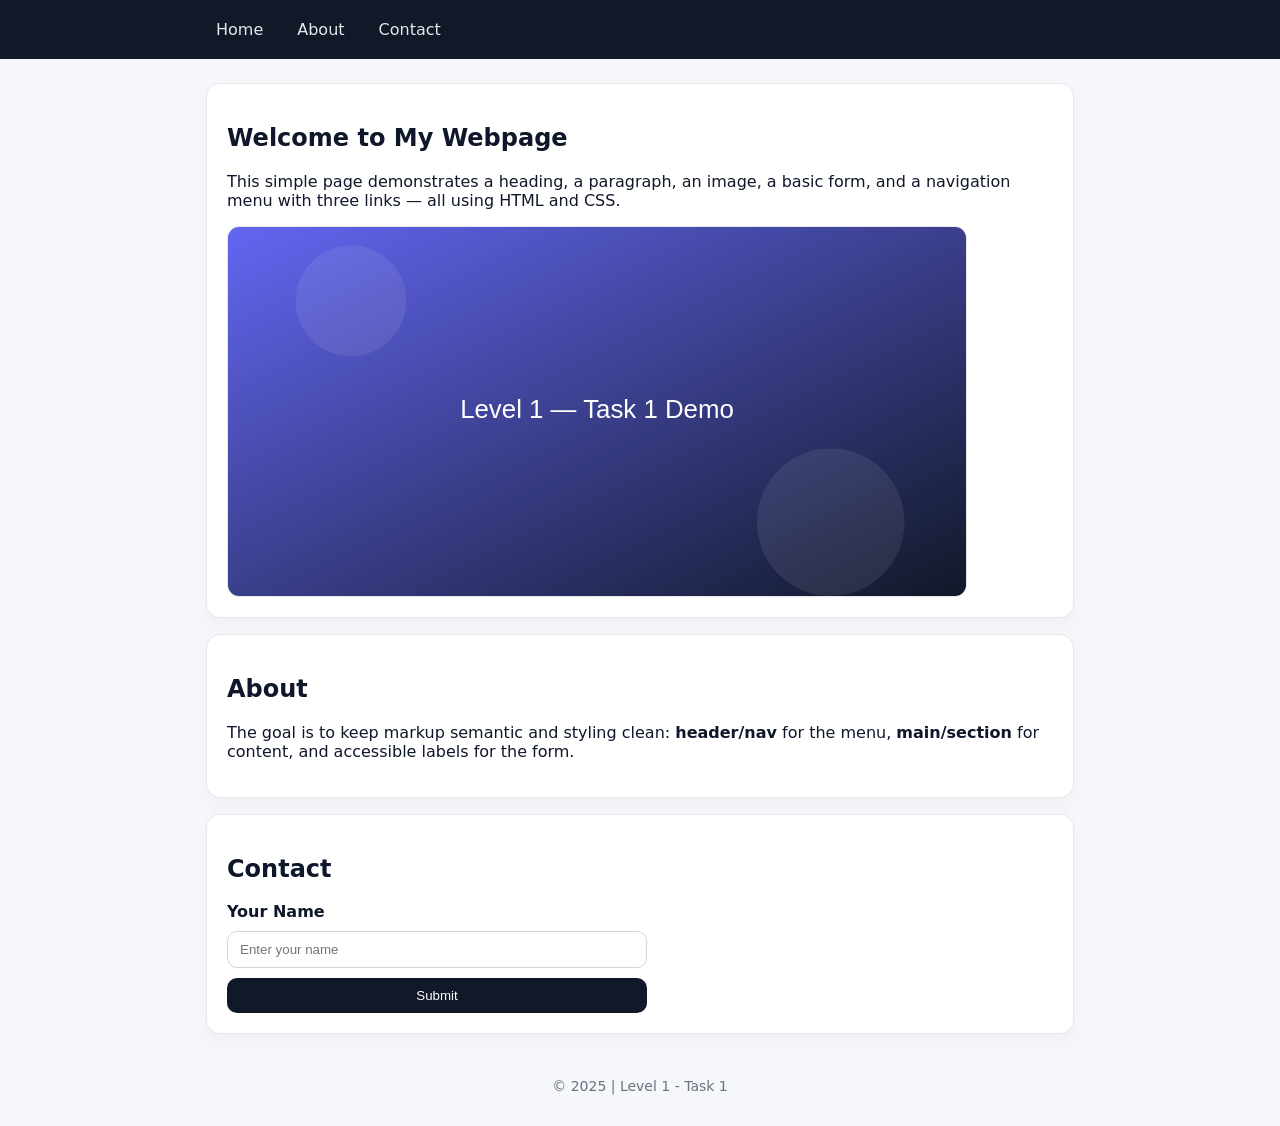
<file: COGNIFYZWebDevInternship/level-1/task-1/index.html>
<!doctype html>
<html lang="en">
<head>
  <meta charset="utf-8">
  <meta name="viewport" content="width=device-width, initial-scale=1">
  <title>Level 1 — Task 1 (HTML/CSS)</title>
  <link rel="stylesheet" href="style.css">
</head>
<body>
  <header class="site-header">
    <nav class="nav">
      <a href="#home">Home</a>
      <a href="#about">About</a>
      <a href="#contact">Contact</a>
    </nav>
  </header>

  <main class="container">
    <section id="home" class="card">
      <h1>Welcome to My Webpage</h1>
      <p>
        This simple page demonstrates a heading, a paragraph, an image,
        a basic form, and a navigation menu with three links — all using HTML and CSS.
      </p>
      <img src="hero.svg" alt="Abstract gradient hero illustration" class="hero-img">
    </section>

    <section id="about" class="card">
      <h2>About</h2>
      <p>
        The goal is to keep markup semantic and styling clean:
        <strong>header/nav</strong> for the menu, <strong>main/section</strong> for content,
        and accessible labels for the form.
      </p>
    </section>

    <section id="contact" class="card">
      <h2>Contact</h2>
      <form action="#" method="get" class="basic-form">
        <label for="name">Your Name</label>
        <input id="name" name="name" type="text" placeholder="Enter your name" required>
        <button type="submit">Submit</button>
      </form>
    </section>
  </main>

  <footer class="site-footer">
    &copy; 2025 | Level 1 - Task 1
  </footer>
</body>
</html>
</file>
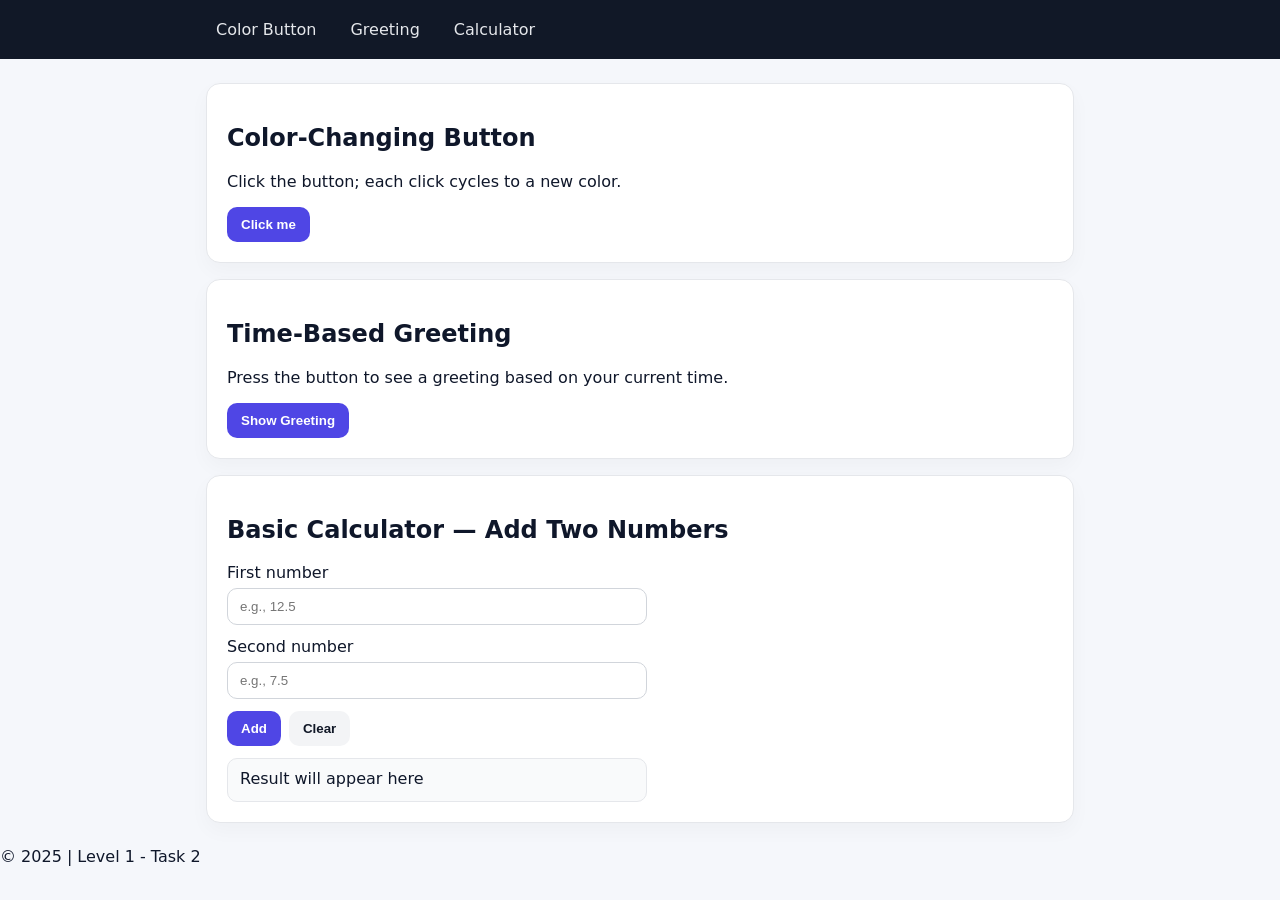
<file: COGNIFYZWebDevInternship/level-1/task-2/index.html>
<!doctype html>
<html lang="en">
<head>
  <meta charset="utf-8" />
  <meta name="viewport" content="width=device-width, initial-scale=1" />
  <title>Level 1 — Task 2 (JavaScript)</title>
  <link rel="stylesheet" href="style.css" />
  <script defer src="script.js"></script>
</head>
<body>
  <header class="site-header">
    <nav class="nav">
      <a href="#button">Color Button</a>
      <a href="#greeting">Greeting</a>
      <a href="#calculator">Calculator</a>
    </nav>
  </header>

  <main class="container">
    <section id="button" class="card">
      <h1>Color-Changing Button</h1>
      <p>Click the button; each click cycles to a new color.</p>
      <button id="colorBtn" class="btn">Click me</button>
    </section>

    <section id="greeting" class="card">
      <h2>Time-Based Greeting</h2>
      <p>Press the button to see a greeting based on your current time.</p>
      <button id="greetBtn" class="btn">Show Greeting</button>
    </section>

    <section id="calculator" class="card">
      <h2>Basic Calculator — Add Two Numbers</h2>
      <form id="calcForm" class="calc" onsubmit="return false;">
        <div class="row">
          <label for="numA">First number</label>
          <input id="numA" type="number" placeholder="e.g., 12.5" required />
        </div>
        <div class="row">
          <label for="numB">Second number</label>
          <input id="numB" type="number" placeholder="e.g., 7.5" required />
        </div>
        <div class="actions">
          <button id="sumBtn" class="btn" type="button">Add</button>
          <button id="clearBtn" class="btn btn-ghost" type="button">Clear</button>
        </div>
        <output id="result" class="out" aria-live="polite">Result will appear here</output>
      </form>
    </section>
  </main>

  <footer class="site-footer">
    &copy; 2025 | Level 1 - Task 2
  </footer>
</body>
</html>
</file>
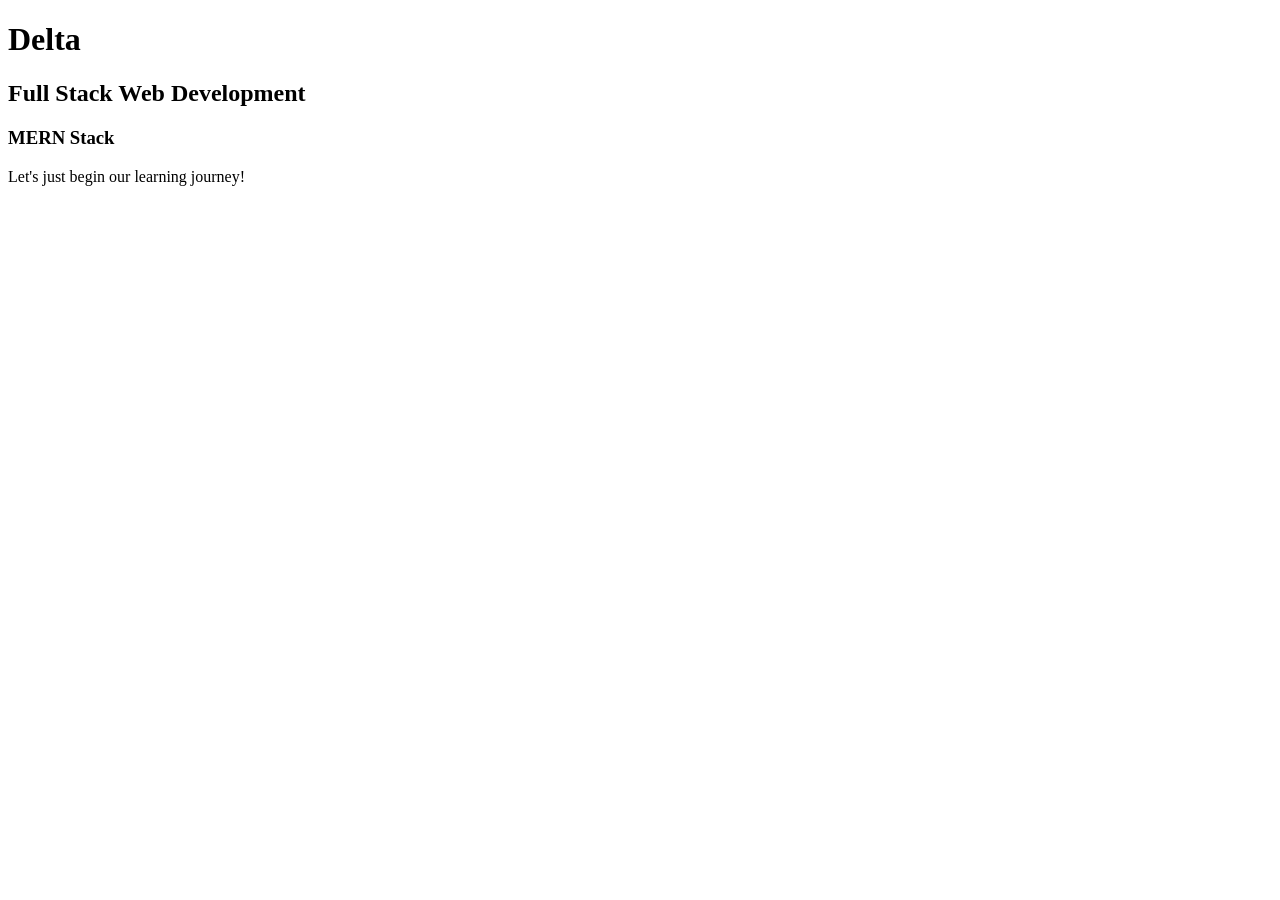
<file: SIGMA_7.O/WEB_DEV/HTML/AppropriateTags.html>
<!DOCTYPE html>
<html lang="en">
<head>
    <meta charset="UTF-8">
    <meta name="viewport" content="width=device-width, initial-scale=1.0">
    <title>Appropriate Tags</title>
</head>
<body>
    <h1>Delta</h1>
    <h2>Full Stack Web Development</h2>
    <h3>MERN Stack</h3>
    <p>Let's just begin our learning journey!</p>
</body>
</html>
</file>
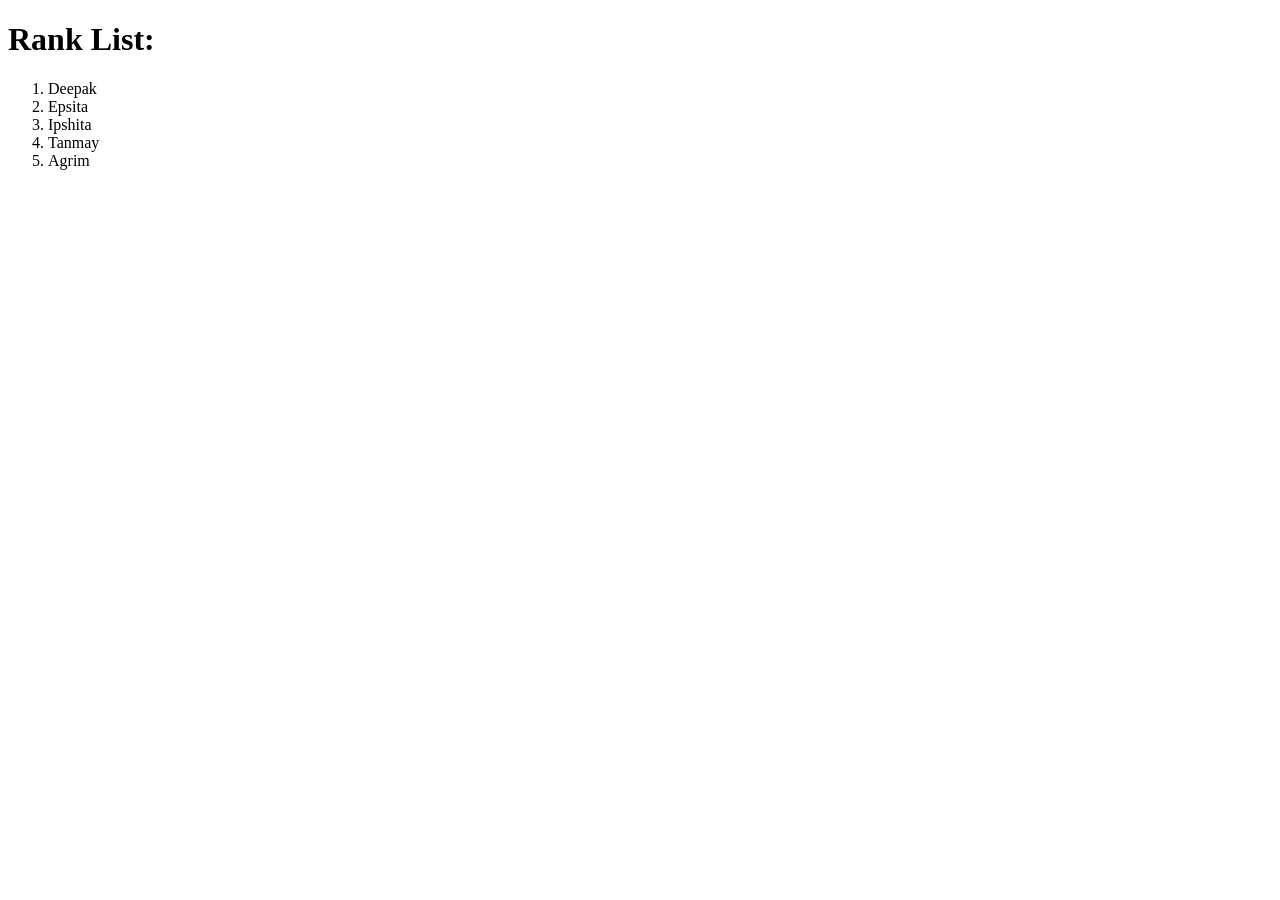
<file: SIGMA_7.O/WEB_DEV/HTML/OrderedList.html>
<!DOCTYPE html>
<html lang="en">
<head>
    <meta charset="UTF-8">
    <meta name="viewport" content="width=device-width, initial-scale=1.0">
    <title>Ordered List</title>
</head>
<body>
    <h1>Rank List:</h1>
    <ol>
        <li>Deepak</li>
        <li>Epsita</li>
        <li>Ipshita</li>
        <li>Tanmay</li>
        <li>Agrim</li>
    </ol>
</body>
</html>
</file>
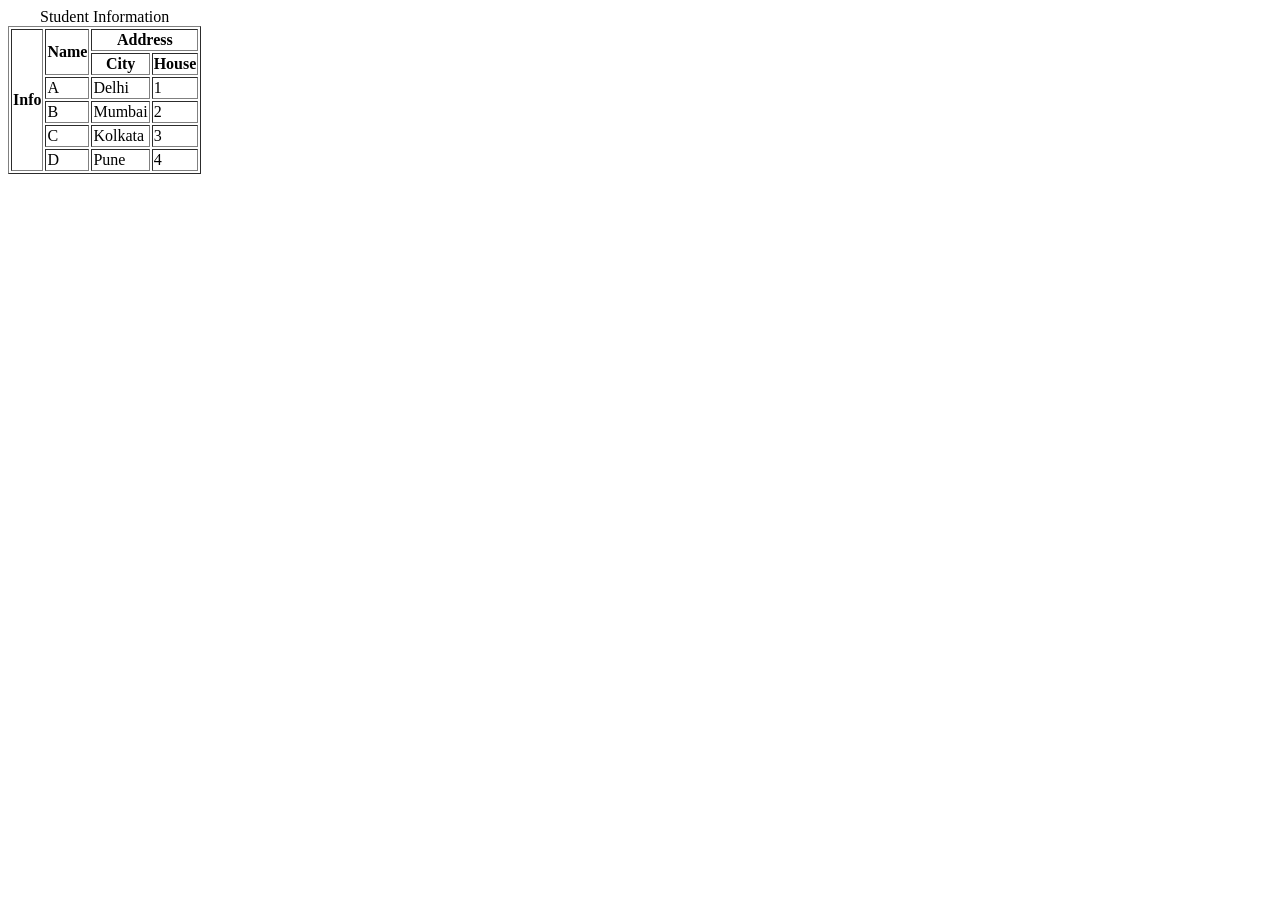
<file: SIGMA_7.O/WEB_DEV/HTML/StudenTInfoTable.html>
<!DOCTYPE html>
<html lang="en">
<head>
    <meta charset="UTF-8">
    <meta name="viewport" content="width=device-width, initial-scale=1.0">
    <title>Tables in HTML</title>
</head>
<body>
    <table border = "black">
        <caption>Student Information</caption>
        <tr>
            <th rowspan = "6">Info</td>
            <th rowspan = "2">Name</td>
            <th colspan = "2">Address</td>
        </tr>
        <tr>
            <th>City</td>
            <th>House</td>
        </tr>
        <tr>
            <td>A</td>
            <td>Delhi</td>
            <td>1</td>
        </tr>
        <tr>
            <td>B</td>
            <td>Mumbai</td>
            <td>2</td>
        </tr>
        <tr>
            <td>C</td>
            <td>Kolkata</td>
            <td>3</td>
        </tr>
        <tr>
            <td>D</td>
            <td>Pune</td>
            <td>4</td>
        </tr>
    </table>
</body>
</html>
</file>
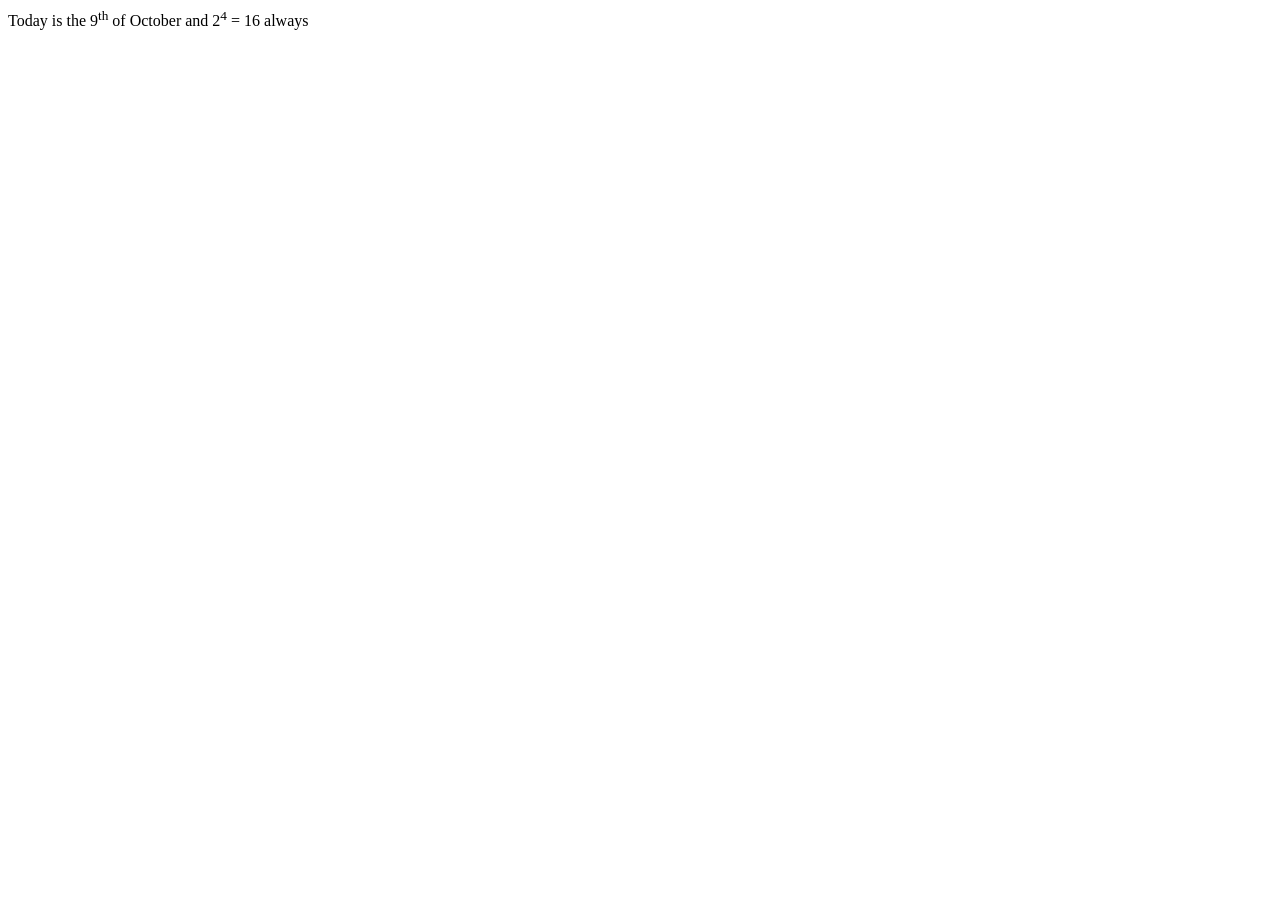
<file: SIGMA_7.O/WEB_DEV/HTML/SubSupTag.html>
<!DOCTYPE html>
<html lang="en">
<head>
    <meta charset="UTF-8">
    <meta name="viewport" content="width=device-width, initial-scale=1.0">
    <title>Subscript and Superscript</title>
</head>
<body>
    Today is the 9<sup>th</sup> of October and 2<sup>4</sup> = 16 always
</body>
</html>
</file>
<file: COGNIFYZWebDevInternship/level-1/task-1/style.css>
* { box-sizing: border-box; }
html { scroll-behavior: smooth; }
body {
  margin: 0;
  font-family: system-ui, -apple-system, Segoe UI, Roboto, Arial, sans-serif;
  color: #0f172a;
  background: #f5f7fb;
}

.container {
  max-width: 900px;
  margin: 24px auto;
  padding: 0 16px;
}
.card {
  background: #fff;
  border: 1px solid #e5e7eb;
  border-radius: 14px;
  padding: 20px;
  margin-bottom: 16px;
  box-shadow: 0 8px 20px rgba(15, 23, 42, 0.03);
}

.site-header {
  background: #111827;
}
.nav {
  max-width: 900px;
  margin: 0 auto;
  padding: 12px 16px;
  display: flex;
  gap: 14px;
}
.nav a {
  color: #e5e7eb;
  text-decoration: none;
  padding: 8px 10px;
  border-radius: 10px;
}
.nav a:hover,
.nav a:focus {
  background: rgba(255,255,255,0.1);
  outline: none;
}

.hero-img {
  width: 100%;
  max-width: 740px;
  display: block;
  border-radius: 12px;
  margin-top: 12px;
  border: 1px solid #e5e7eb;
}

.basic-form {
  display: grid;
  gap: 10px;
  max-width: 420px;
}
.basic-form label {
  font-weight: 600;
}
.basic-form input[type="text"] {
  padding: 10px 12px;
  border: 1px solid #d1d5db;
  border-radius: 10px;
  outline: none;
}
.basic-form input[type="text"]:focus {
  border-color: #6366f1;
  box-shadow: 0 0 0 3px rgba(99,102,241,0.2);
}
.basic-form button {
  padding: 10px 14px;
  border: none;
  border-radius: 10px;
  background: #111827;
  color: #fff;
  cursor: pointer;
}
.basic-form button:hover { opacity: 0.95; }

.site-footer {
  text-align: center;
  font-size: 14px;
  color: #6b7280;
  padding: 20px 12px 32px;
}
</file>
<file: COGNIFYZWebDevInternship/level-1/task-2/style.css>
* { box-sizing: border-box; }
html { scroll-behavior: smooth; }
body {
  margin: 0;
  font-family: system-ui, -apple-system, Segoe UI, Roboto, Arial, sans-serif;
  background: #f5f7fb;
  color: #0f172a;
}

.container {
  max-width: 900px;
  margin: 24px auto;
  padding: 0 16px;
}
.card {
  background: #fff;
  border: 1px solid #e5e7eb;
  border-radius: 14px;
  padding: 20px;
  margin-bottom: 16px;
  box-shadow: 0 8px 20px rgba(15, 23, 42, 0.03);
}

.site-header { background: #111827; }
.nav {
  max-width: 900px;
  margin: 0 auto;
  padding: 12px 16px;
  display: flex;
  gap: 14px;
}
.nav a {
  color: #e5e7eb;
  text-decoration: none;
  padding: 8px 10px;
  border-radius: 10px;
}
.nav a:hover,
.nav a:focus { background: rgba(255,255,255,0.1); outline: none; }

.btn {
  appearance: none;
  border: none;
  padding: 10px 14px;
  border-radius: 10px;
  background: #4f46e5;
  color: #fff;
  cursor: pointer;
  font-weight: 600;
}
.btn:active { transform: translateY(1px); }
.btn-ghost {
  background: #f3f4f6;
  color: #111827;
}

.calc {
  display: grid;
  gap: 12px;
  max-width: 420px;
}
.row {
  display: grid;
  gap: 6px;
}
input[type="number"] {
  padding: 10px 12px;
  border: 1px solid #d1d5db;
  border-radius: 10px;
  outline: none;
}
input[type="number"]:focus {
  border-color: #6366f1;
  box-shadow: 0 0 0 3px rgba(99,102,241,0.2);
}
.actions { display: flex; gap: 8px; }
.out {
  display: block;
  padding: 10px 12px;
  border-radius: 10px;
  background: #f9fafb;
  border: 1px solid #e5e7eb;
  min-height: 44px;
}
</file>
